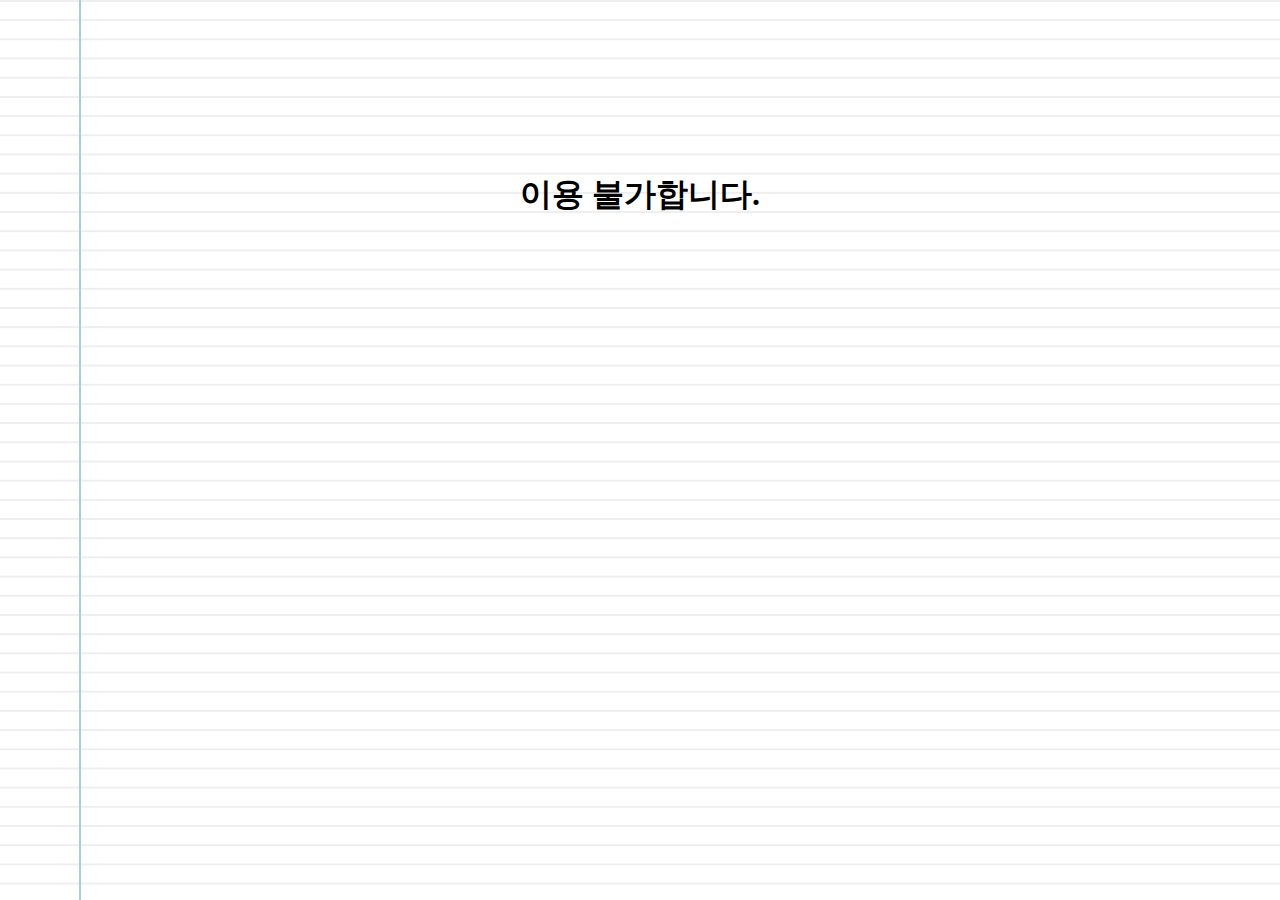
<file: index.html>
<!DOCTYPE html>
<html lang="en">
<head>
    <meta charset="UTF-8">
    <meta http-equiv="X-UA-Compatible" content="IE=edge">
    <meta name="viewport" content="width=device-width, initial-scale=1.0">
    <title>상훈's 포르노</title>
</head>
<body>
    <script>
        if(!confirm("당신은 성인이십니까?(19세 이상)")) {
            location.href="nopage.html";
        }
        else {
            alert("로그인을 진행해주세요 :)");
            location.href="register_view.pop";

        }

    </script>
</body>
</html>
</file>
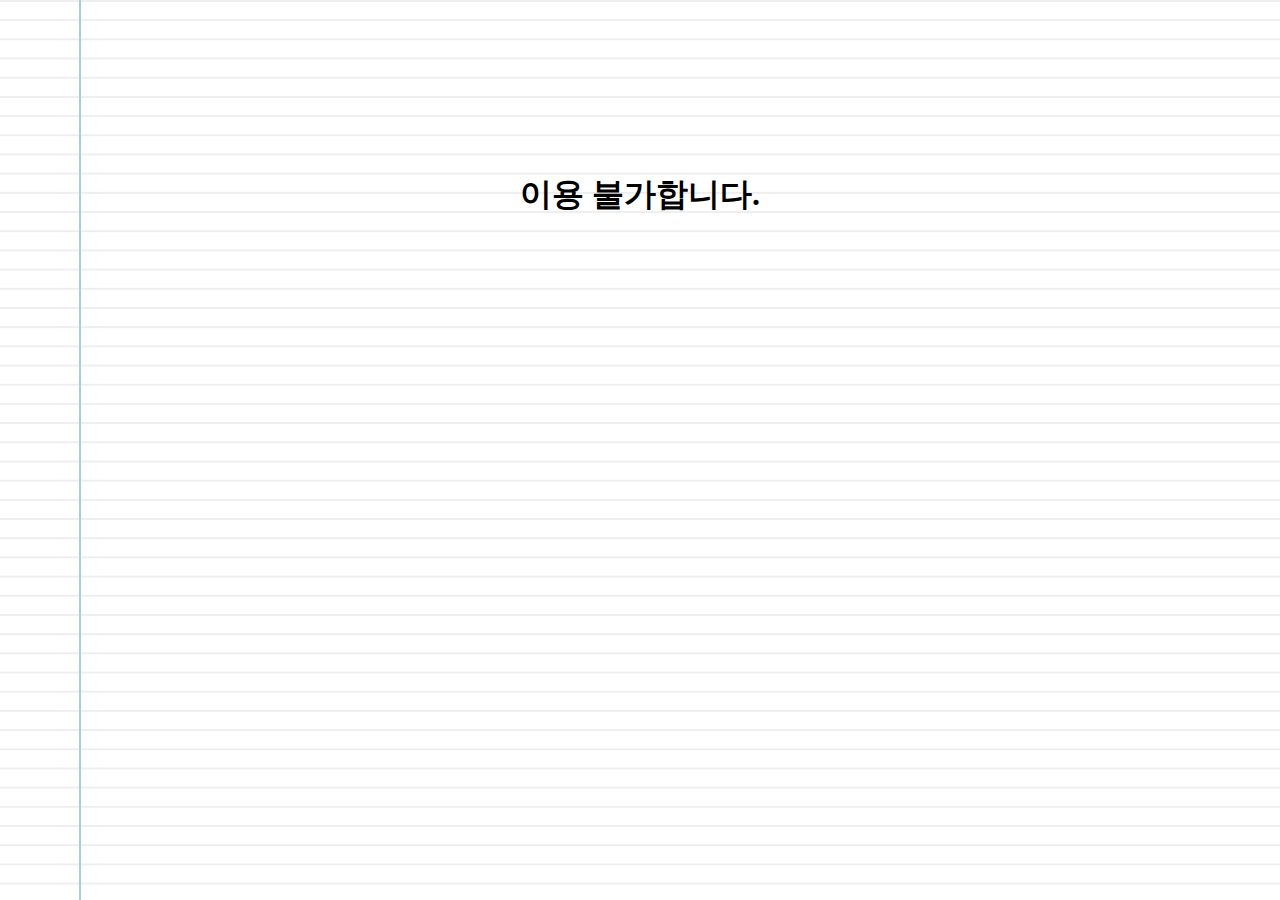
<file: nopage.html>
<!DOCTYPE html>
<html lang="en">
<head>
    <meta charset="UTF-8">
    <meta http-equiv="X-UA-Compatible" content="IE=edge">
    <meta name="viewport" content="width=device-width, initial-scale=1.0">
    <title>잘못된 접근</title>
    <link rel="stylesheet" href="style.css">
</head>
<body>
    <br>
    <br>
    <br>
    <br>
    <br>
    <br>
    <br>
    <br>
    <h1 class="content">이용 불가합니다.</h1>
</body>
</html>
</file>
<file: style.css>
body {
    background-color: #fff;
    background-image: linear-gradient(
        90deg,
        transparent 79px,
        #abced4 79px,
        #abced4 81px,
        transparent 81px
      ),
      linear-gradient(#eee 0.1em, transparent 0.1em);
    background-size: 100% 1.2em;
  }
  
  .title{
      color:orange;
      text-align: center;
  }
  .content{
      text-align: center;
  }

  table {
    margin-left:auto;
    margin-right:auto;
    
  }

  tr {
    border:2px solid #000;
  }

  td {
    border:2px solid #000;
  }
</file>
